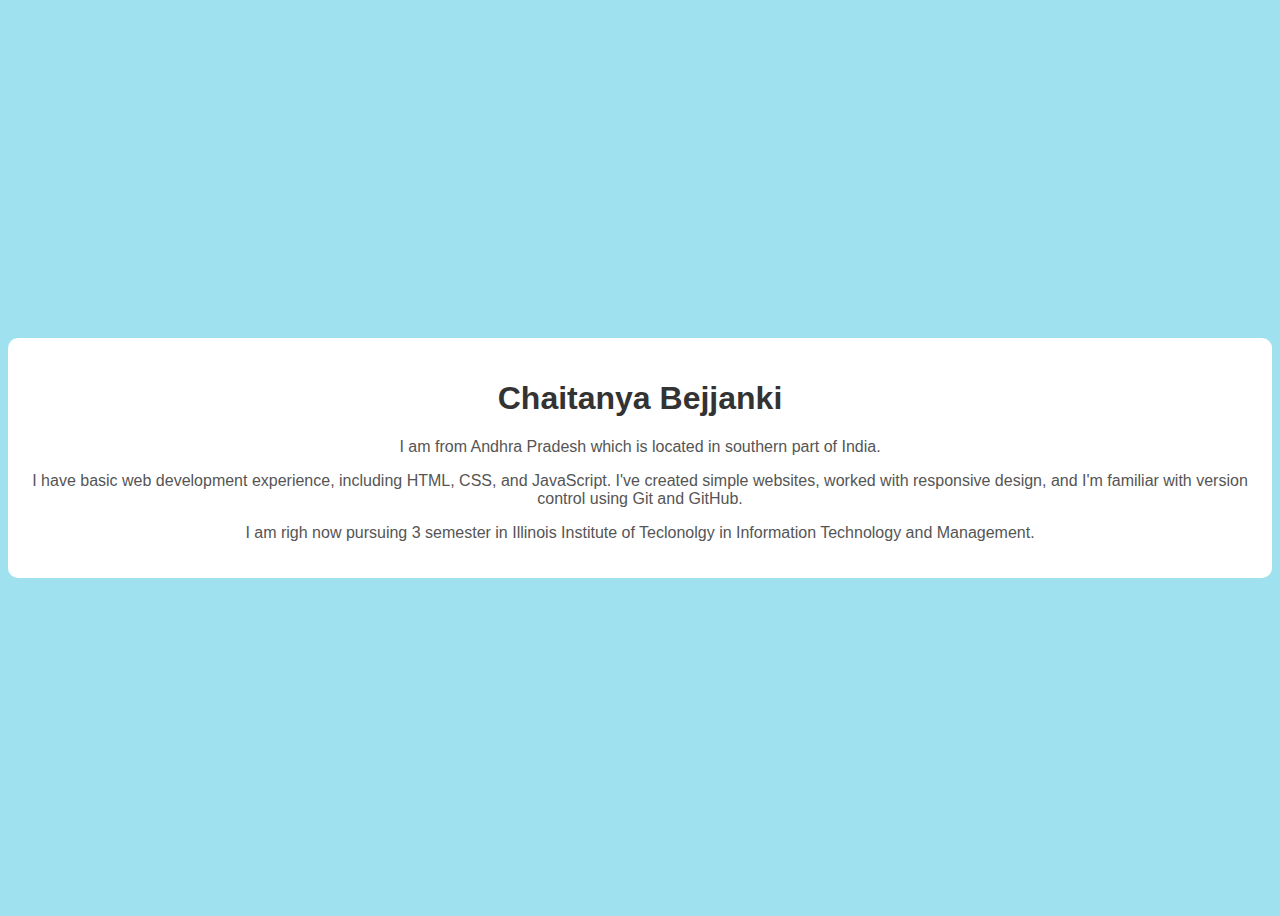
<file: lab01/index.html>
<!DOCTYPE html>
<html lang="en">
<head>
    <meta charset="UTF-8">
    <meta name="viewport" content="width=device-width, initial-scale=1.0">
    <title>Lab -01 Practice Assignment</title>
    <link rel="stylesheet" href="style.css">
</head>
<body>
    <div id="details">
        <h1>Chaitanya Bejjanki</h1>
        <p>I am from Andhra Pradesh which is located in southern part of India.</p>
        <p>I have basic web development experience, including HTML, CSS, and JavaScript. I've created simple websites, worked with responsive design, and I'm familiar with version control using Git and GitHub.</p>
        <p>I am righ now pursuing 3 semester in Illinois Institute of Teclonolgy in Information Technology and Management.</p>
    </div>
</body>
</html>
</file>
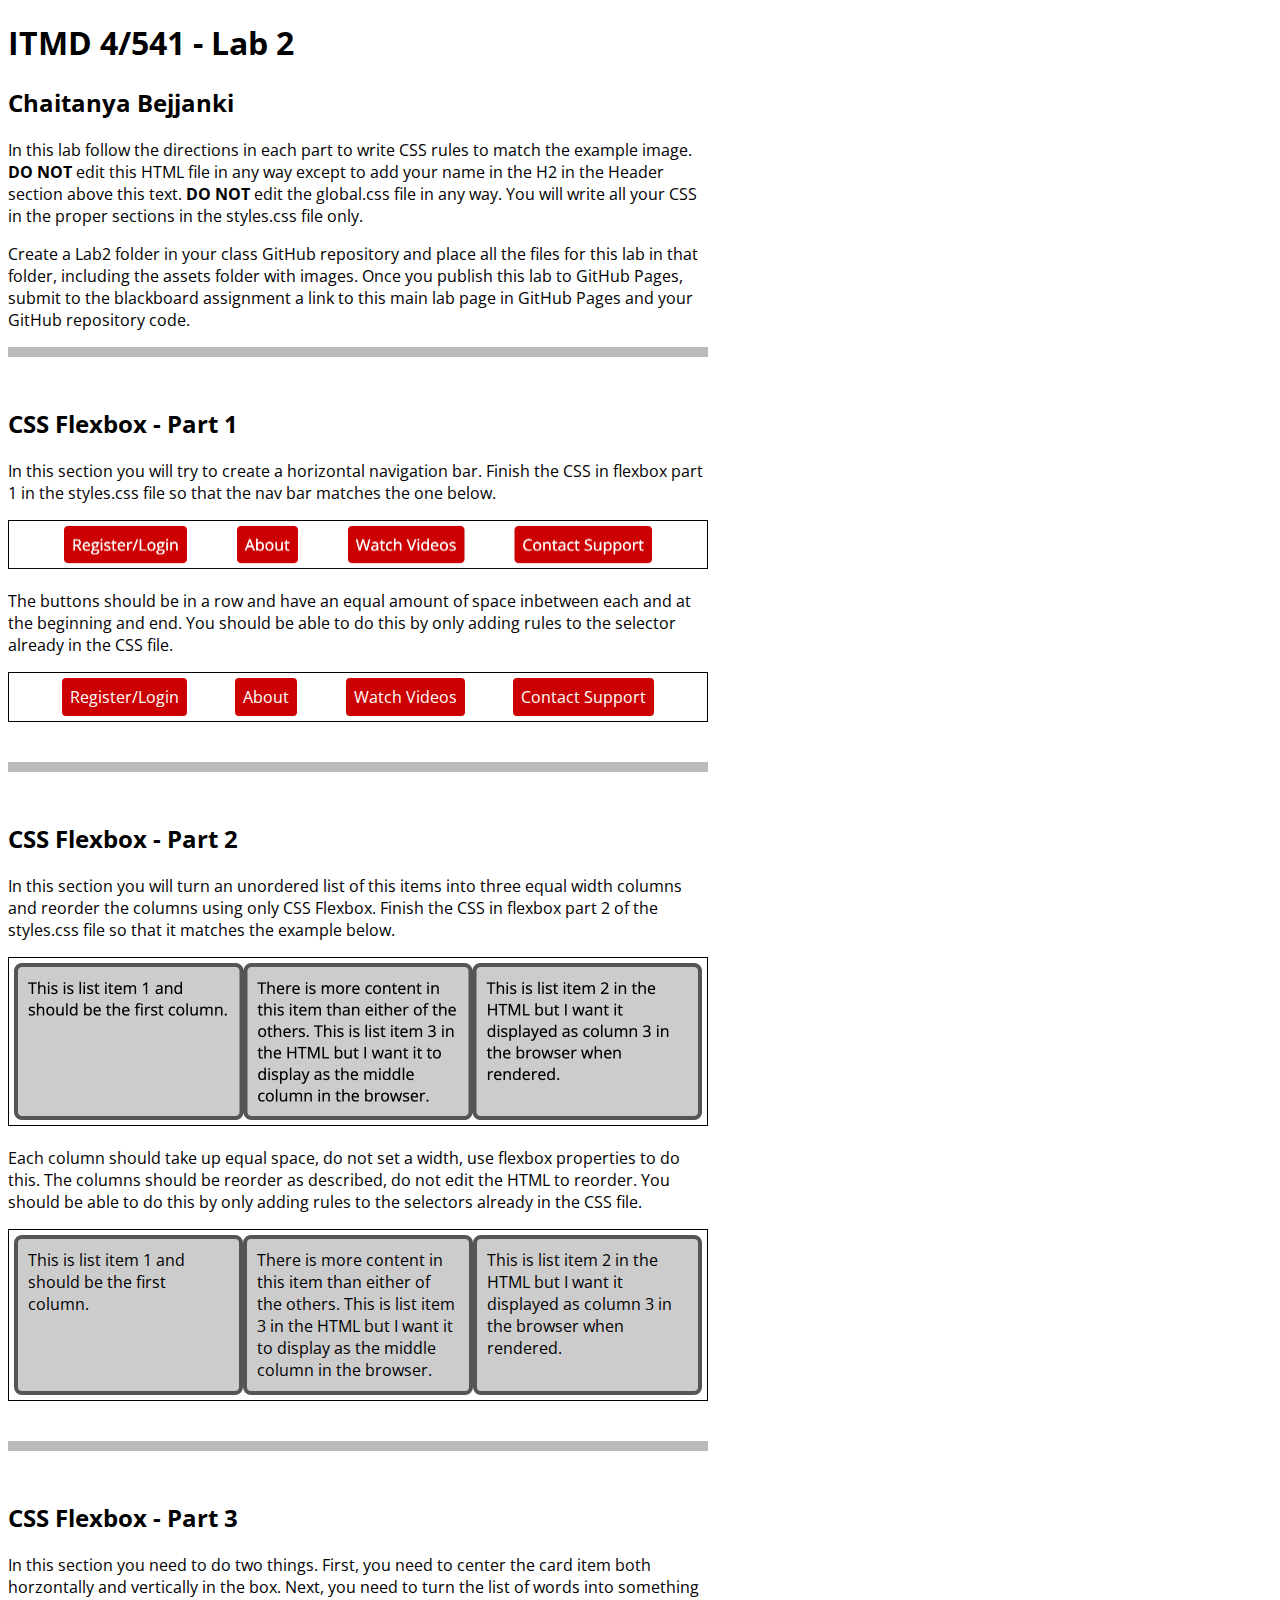
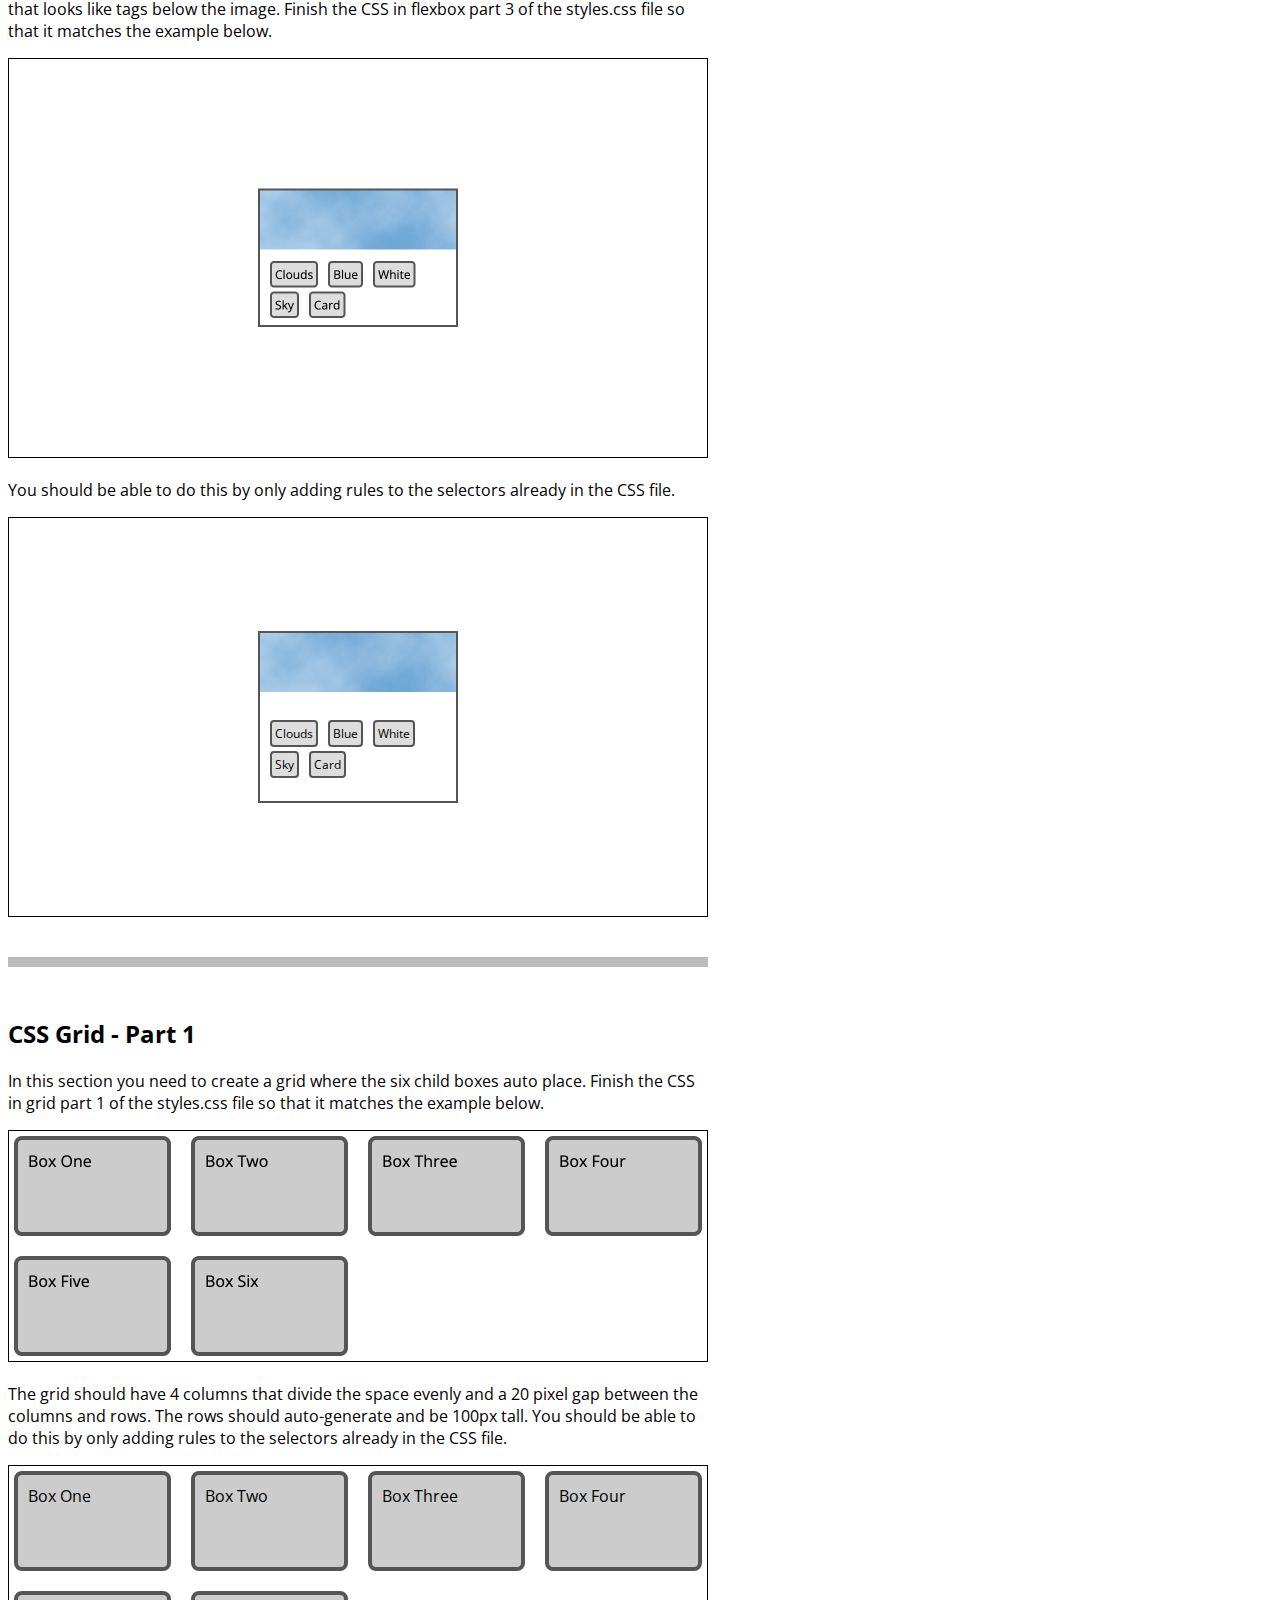
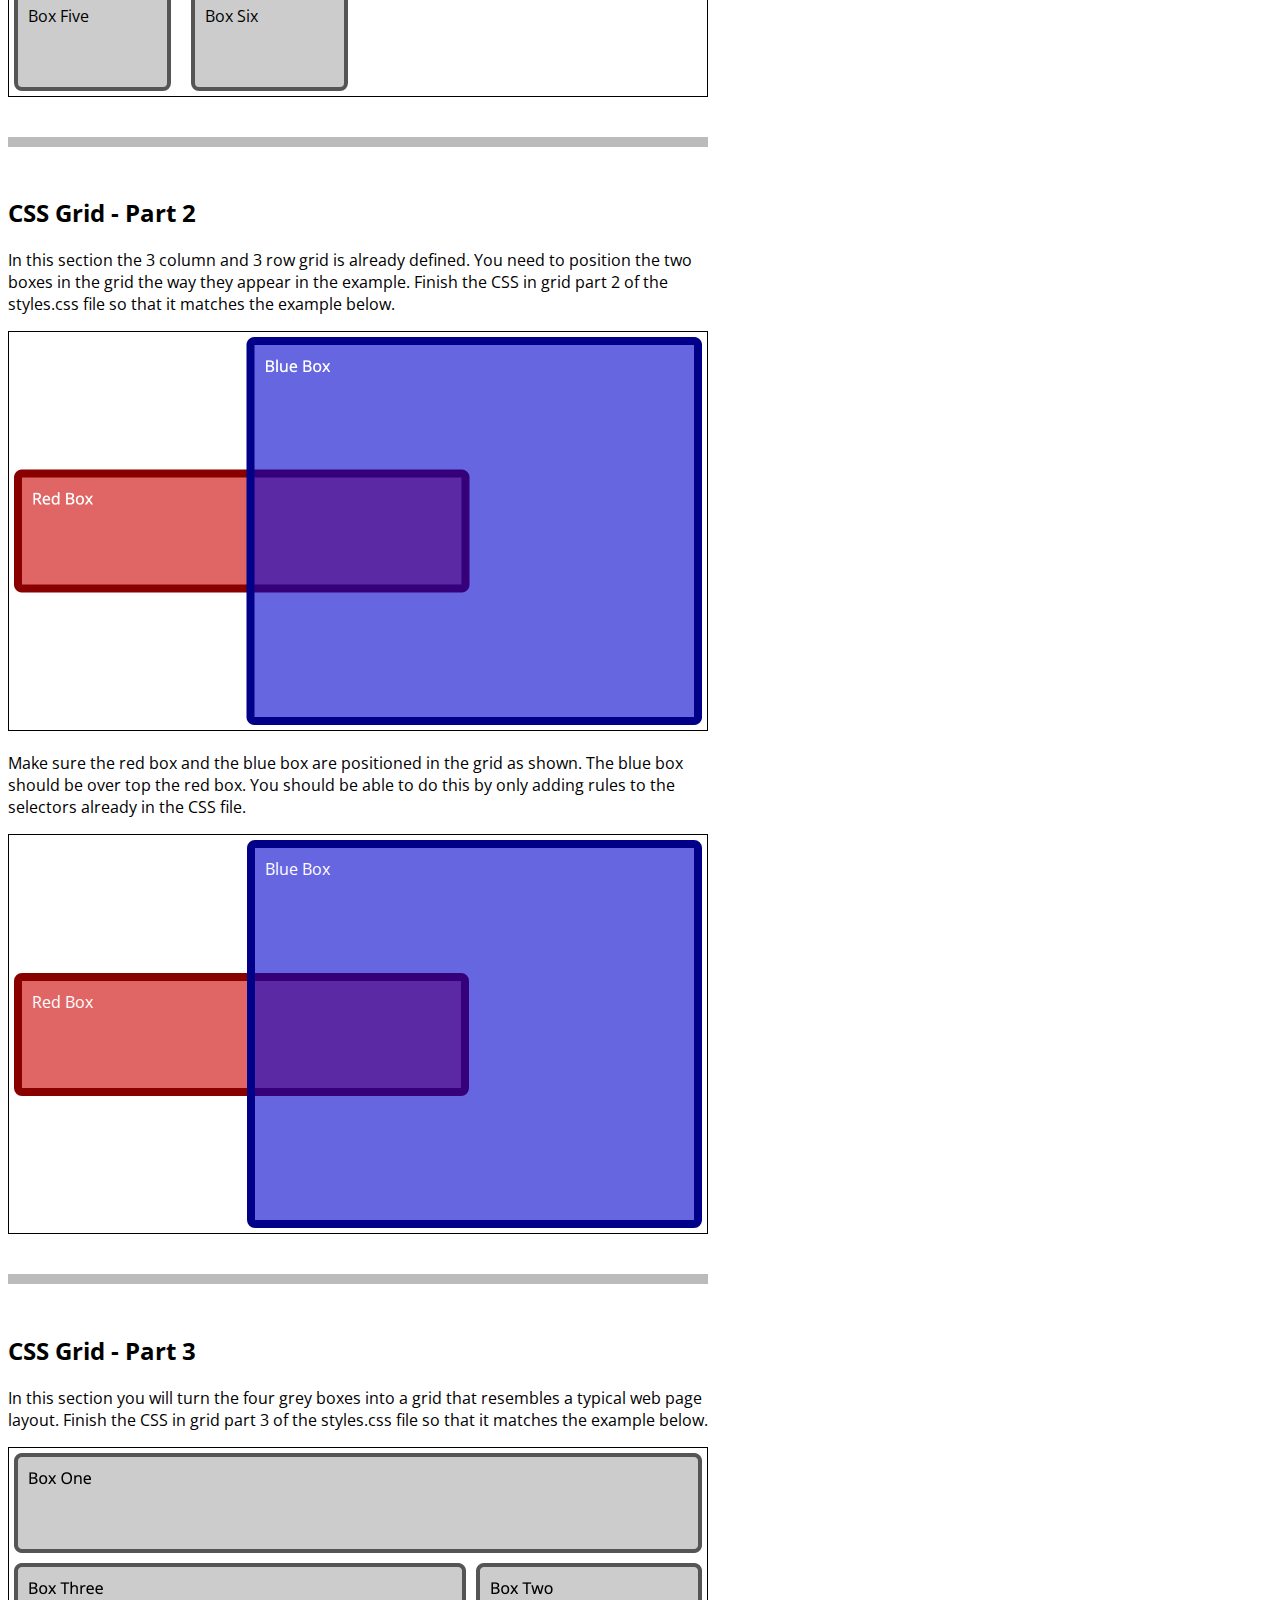
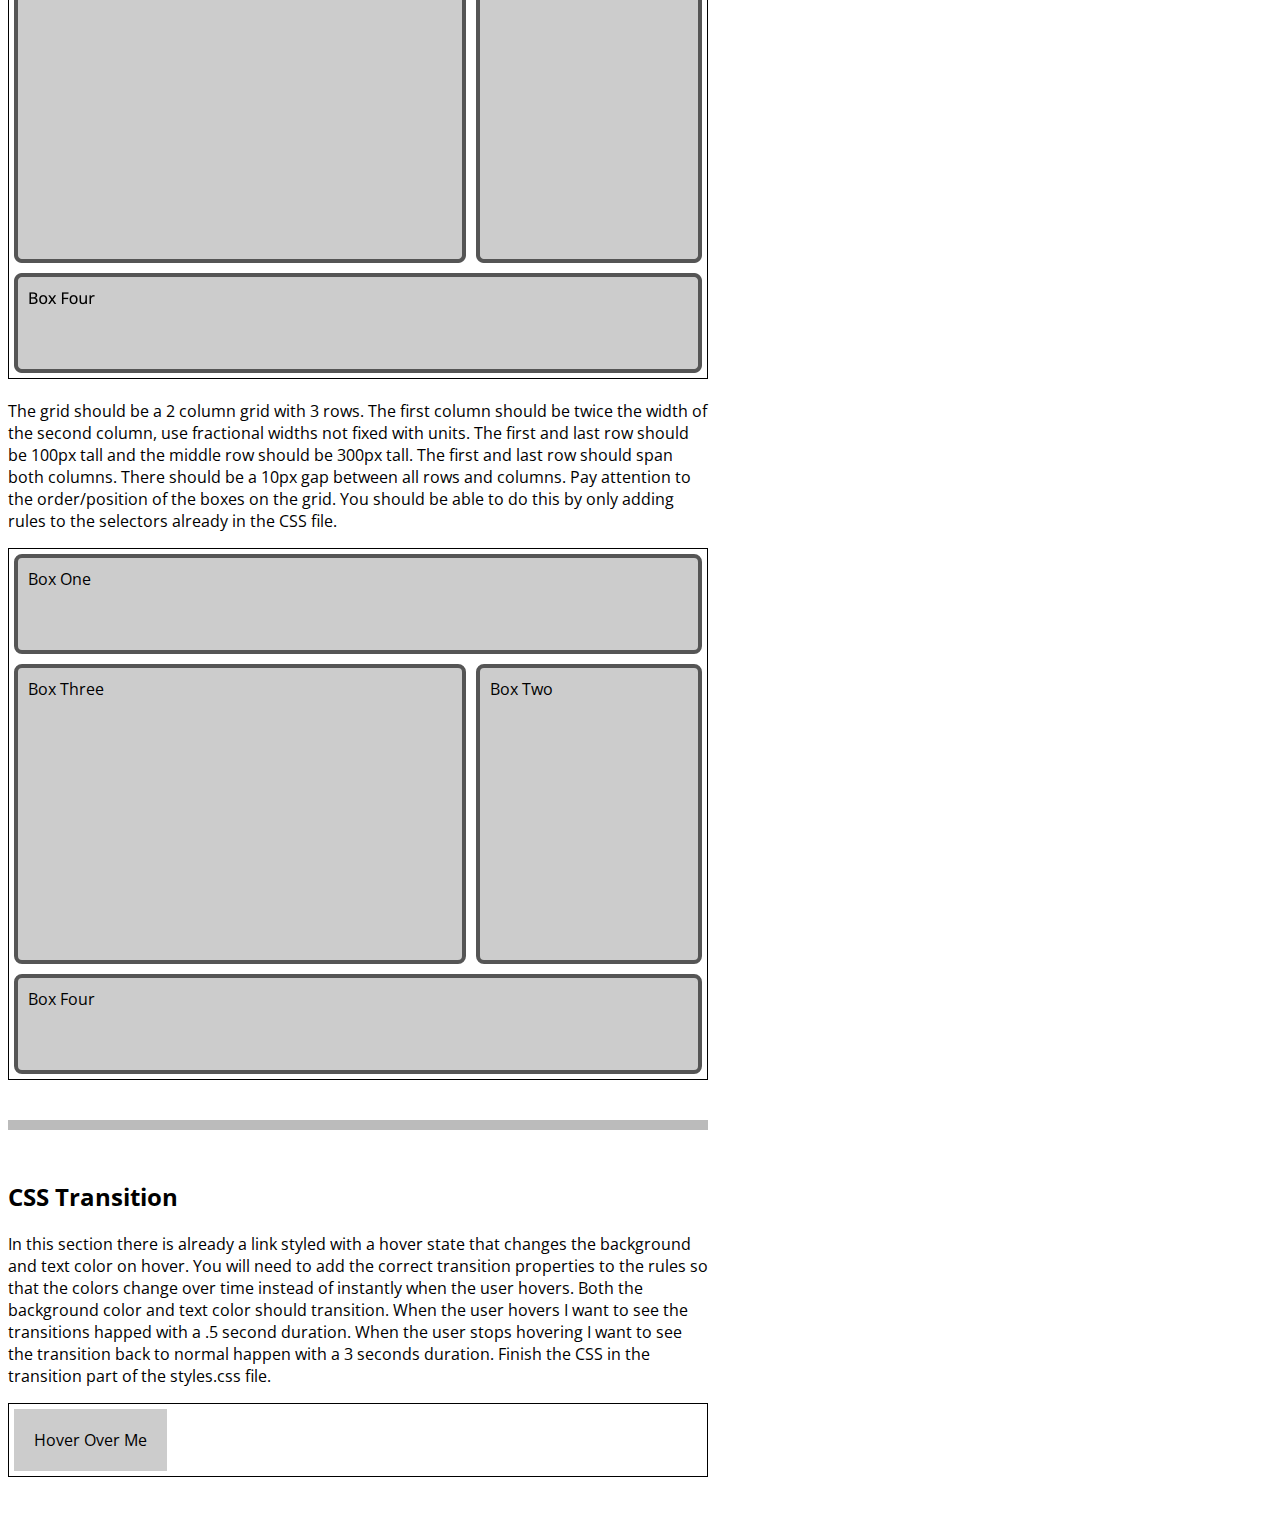
<file: lab02/index.html>
<!DOCTYPE html>
<html lang="en">
<head>
  <meta charset="UTF-8">
  <meta http-equiv="X-UA-Compatible" content="IE=edge">
  <meta name="viewport" content="width=device-width, initial-scale=1.0">
  <title>ITMD 4/541 - Lab 2</title>
  <link rel="preconnect" href="https://fonts.googleapis.com">
  <link rel="preconnect" href="https://fonts.gstatic.com" crossorigin>
  <link href="https://fonts.googleapis.com/css2?family=Open+Sans:ital,wght@0,400;0,700;1,400&display=swap" rel="stylesheet">
  <link href="assets/global.css" rel="stylesheet">
  <link href="styles.css" rel="stylesheet">
</head>
<body>
  <header class="w700">
    <h1>ITMD 4/541 - Lab 2</h1>
    <h2>Chaitanya Bejjanki</h2>
    <p>In this lab follow the directions in each part to write CSS rules to match the example image. <strong>DO NOT</strong> edit this HTML file in any way except to add your name in the H2 in the Header section above this text. <strong>DO NOT</strong> edit the global.css file in any way. You will write all your CSS in the proper sections in the styles.css file only.</p>
    <p>Create a Lab2 folder in your class GitHub repository and place all the files for this lab in that folder, including the assets folder with images. Once you publish this lab to GitHub Pages, submit to the blackboard assignment a link to this main lab page in GitHub Pages and your GitHub repository code.</p>
  </header>
  <section id="flex-section1" class="w700">
    <h2>CSS Flexbox - Part 1</h2>
    <p>In this section you will try to create a horizontal navigation bar. Finish the CSS in flexbox part 1 in the styles.css file so that the nav bar matches the one below.</p>
    <img src="assets/flex-p1.png" alt="flexbox part 1 example" width="700">
    <p>The buttons should be in a row and have an equal amount of space inbetween each and at the beginning and end. You should be able to do this by only adding rules to the selector already in the CSS file.</p>
    <div class="box">
      <nav>
        <ul>
          <li><a class="btn" href="#/register">Register/Login</a></li>
          <li><a class="btn" href="#/about">About</a></li>
          <li><a class="btn" href="#/videos">Watch Videos</a></li>
          <li><a class="btn" href="#/support">Contact Support</a></li>
        </ul>
      </nav>
    </div>
  </section>
  <section id="flex-section2" class="w700">
    <h2>CSS Flexbox - Part 2</h2>
    <p>In this section you will turn an unordered list of this items into three equal width columns and reorder the columns using only CSS Flexbox. Finish the CSS in flexbox part 2 of the styles.css file so that it matches the example below.</p>
    <img src="assets/flex-p2.png" alt="flexbox part 2 example" width="700">
    <p>Each column should take up equal space, do not set a width, use flexbox properties to do this. The columns should be reorder as described, do not edit the HTML to reorder. You should be able to do this by only adding rules to the selectors already in the CSS file.</p>
    <div class="box">
      <nav>
        <ul>
          <li class="greybox item1">This is list item 1 and should be the first column.</li>
          <li class="greybox item2">This is list item 2 in the HTML but I want it displayed as column 3 in the browser when rendered.</li>
          <li class="greybox item3">There is more content in this item than either of the others. This is list item 3 in the HTML but I want it to display as the middle column in the browser.</li>
        </ul>
      </nav>
    </div>
  </section>
  <section id="flex-section3" class="w700">
    <h2>CSS Flexbox - Part 3</h2>
    <p>In this section you need to do two things. First, you need to center the card item both horzontally and vertically in the box. Next, you need to turn the list of words into something that looks like tags below the image. Finish the CSS in flexbox part 3 of the styles.css file so that it matches the example below.</p>
    <img src="assets/flex-p3.png" alt="flexbox part 3 example" width="700">
    <p>You should be able to do this by only adding rules to the selectors already in the CSS file.</p>
    <div class="box h400">
      <div class="card">
        <img src="assets/clouds.jpg" alt="clouds" width="200">
        <div class="tags">
          <ul>
            <li>Clouds</li>
            <li>Blue</li>
            <li>White</li>
            <li>Sky</li>
            <li>Card</li>
          </ul>
        </div>
      </div>
    </div>
  </section>
  <section id="grid-section1" class="w700">
    <h2>CSS Grid - Part 1</h2>
    <p>In this section you need to create a grid where the six child boxes auto place. Finish the CSS in grid part 1 of the styles.css file so that it matches the example below.</p>
    <img src="assets/grid-p1.png" alt="grid part 1 example" width="700">
    <p>The grid should have 4 columns that divide the space evenly and a 20 pixel gap between the columns and rows. The rows should auto-generate and be 100px tall. You should be able to do this by only adding rules to the selectors already in the CSS file.</p>
    <div class="box">
      <div class="grid">
        <div class="greybox">Box One</div>
        <div class="greybox">Box Two</div>
        <div class="greybox">Box Three</div>
        <div class="greybox">Box Four</div>
        <div class="greybox">Box Five</div>
        <div class="greybox">Box Six</div>
      </div>
    </div>
    </div>
  </section>
  <section id="grid-section2" class="w700">
    <h2>CSS Grid - Part 2</h2>
    <p>In this section the 3 column and 3 row grid is already defined. You need to position the two boxes in the grid the way they appear in the example. Finish the CSS in grid part 2 of the styles.css file so that it matches the example below.</p>
    <img src="assets/grid-p2.png" alt="grid part 2 example" width="700">
    <p>Make sure the red box and the blue box are positioned in the grid as shown. The blue box should be over top the red box. You should be able to do this by only adding rules to the selectors already in the CSS file.</p>
    <div class="box h400">
      <div class="grid">
        <div class="gridboxblue">Blue Box</div>
        <div class="gridboxred">Red Box</div>
      </div>
    </div>
    </div>
  </section>
  <section id="grid-section3" class="w700">
    <h2>CSS Grid - Part 3</h2>
    <p>In this section you will turn the four grey boxes into a grid that resembles a typical web page layout. Finish the CSS in grid part 3 of the styles.css file so that it matches the example below.</p>
    <img src="assets/grid-p3.png" alt="grid part 3 example" width="700">
    <p>The grid should be a 2 column grid with 3 rows. The first column should be twice the width of the second column, use fractional widths not fixed with units. The first and last row should be 100px tall and the middle row should be 300px tall. The first and last row should span both columns. There should be a 10px gap between all rows and columns. Pay attention to the order/position of the boxes on the grid. You should be able to do this by only adding rules to the selectors already in the CSS file.</p>
    <div class="box">
      <div class="grid">
        <div class="greybox box1">Box One</div>
        <div class="greybox box2">Box Two</div>
        <div class="greybox box3">Box Three</div>
        <div class="greybox box4">Box Four</div>
      </div>
    </div>
    </div>
  </section>
  <section id="transition-section" class="w700">
    <h2>CSS Transition</h2>
    <p>In this section there is already a link styled with a hover state that changes the background and text color on hover. You will need to add the correct transition properties to the rules so that the colors change over time instead of instantly when the user hovers. Both the background color and text color should transition. When the user hovers I want to see the transitions happed with a .5 second duration. When the user stops hovering I want to see the transition back to normal happen with a 3 seconds duration. Finish the CSS in the transition part of the styles.css file.</p>
    <div class="box">
      <a href="#">Hover Over Me</a>
    </div>
    </div>
  </section>
</body>
</html>
</file>
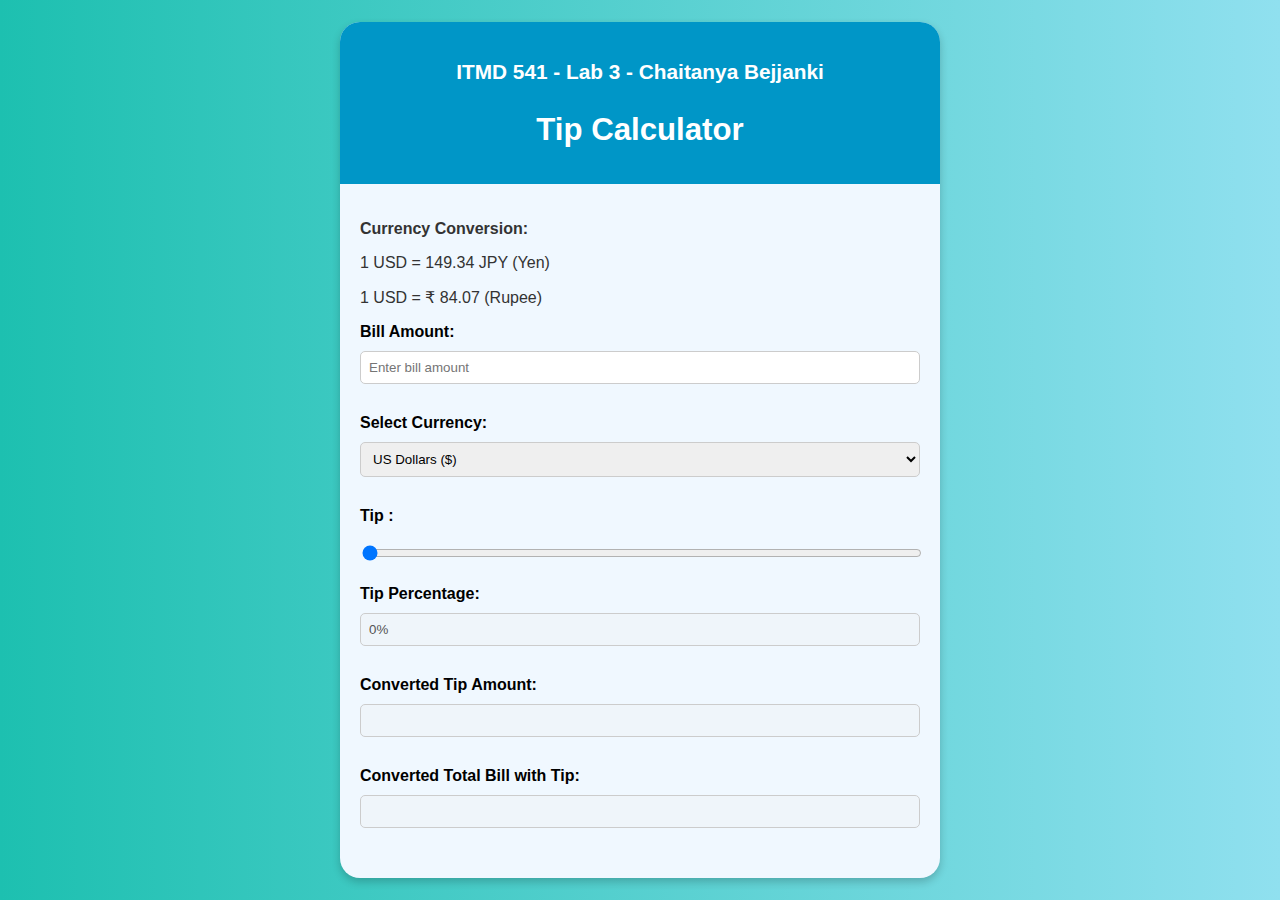
<file: lab03/index.html>
<!DOCTYPE html>
<html lang="en">

<head>
    <meta charset="UTF-8">
    <meta name="viewport" content="width=device-width, initial-scale=1.0">
    <title>Tip Calculator</title>
    <link rel="stylesheet" href="style.css">
</head>

<body>
    <div class="tip-calculator-container">
        <header>
            <h4>ITMD 541 - Lab 3 - Chaitanya Bejjanki</h4>
            <h2>Tip Calculator</h2>
        </header>
        <div class="content">
            <p class="conversion-info">Currency Conversion:</p>
            <p>1 USD = 149.34 JPY (Yen)</p>
            <p>1 USD = ₹ 84.07 (Rupee)</p>
            <form id="tipForm">
                <div class="form-group">
                    <label for="billTotal">Bill Amount:</label>
                    <input type="text" id="billTotal" placeholder="Enter bill amount">
                    <p id="error-message" class="error-message"></p>
                </div>

                <div class="form-group">
                    <label for="currency">Select Currency:</label>
                    <select id="currency">
                        <option value="usd" selected>US Dollars ($)</option>
                        <option value="inr">Indian Rupees (₹)</option>
                        <option value="yen">Japanese Yen (¥)</option>
                    </select>
                </div>

                <div class="form-group">
                    <label for="tipPercentage">Tip :</label>
                    <input type="range" id="tipPercentage" min="0" max="100" value="0">
                </div>

                <div class="form-group">
                    <label for="tipPercentageValue">Tip Percentage:</label>
                    <input type="text" id="tipPercentageDisplay" value="0%" disabled>
                </div>

                <div class="form-group">
                    <label for="tipAmount">Converted Tip Amount:</label>
                    <input type="text" id="tipAmount" disabled>
                </div>

                <div class="form-group">
                    <label for="totalWithTip">Converted Total Bill with Tip:</label>
                    <input type="text" id="totalWithTip" disabled>
                </div>
            </form>
        </div>
    </div>
    <script src="script.js"></script>
</body>

</html>
</file>
<file: lab01/style.css>
body {
    font-family: Arial, sans-serif;
    background-color: #9fe1ee;
    display: flex;
    justify-content: center;
    align-items: center;
    height: 100vh;
}

#details {
    background-color: rgb(255, 255, 255);
    padding: 20px;
    border-radius: 10px;
    text-align: center;
}

h1 {
    color: #333333;
}

p {
    color: #555555;
}
</file>
<file: lab02/assets/global.css>
/* Global CSS - Do Not Edit */

* {
  box-sizing: border-box;
  font-family: 'Open Sans', sans-serif;
}

section {
  padding: 30px 0 40px;
  border-top: 10px solid #bbb;
}

.btn {
  background-color: #cc0000;
  padding: 8px;
  color: #fff;
  display: inline-block;
  text-decoration: none;
  border-radius: 4px;
  font-size: 1rem;
}

.box {
  border: 1px solid #000;
  padding: 5px;
}

img {
  max-width: 100%;
}

.w700 {
  width: 700px;
}

.h500 {
  height: 500px;
}

.h400 {
  height: 400px;
}

.greybox {
  background-color: #ccc;
  color: #000;
  padding: 10px;
  border: 4px solid #555;
  border-radius: 8px;
}

.gridboxblue {
  background-color:rgba(0,0,204,.6);
  color: #fff;
  padding: 10px;
  border: 8px solid #000088;
  border-radius: 8px;
}

.gridboxred {
  background-color: rgba(204,0,0,.6);
  color: #fff;
  padding: 10px;
  border: 8px solid #880000;
  border-radius: 8px;
}

.card {
  width: 200px;
  border: 2px solid #555;
}

.tags {
  padding: 5px;
}

.tags li {
  background-color: #ddd;
  color: #000;
  padding: 3px;
  border: 2px solid #555;
  border-radius: 4px;
  font-size: .75rem;
  margin: 2px 5px;
}

#grid-section2 .grid {
	display: grid;
	grid-template-columns: 1fr 1fr 1fr;
	grid-template-rows: 1fr 1fr 1fr;
	grid-gap: 10px;
  height: 100%;
}
</file>
<file: lab02/styles.css>
/* Flexbox Part 1 */

#flex-section1 ul {
	/* display: flex; */
	display: flex;
	margin:0;
	padding:0;
	justify-content:space-evenly;
	list-style-type: none;
	/* height:auto; */
	/* padding: 5px; */
	/* margin: 0; */
}

/* end Flexbox Part 1 */


/* Flexbox Part 2 */

#flex-section2 ul {
	display: flex;
	flex-direction: row;
	margin:0;
	padding:0;
    list-style-type: none;
	justify-content: space-between;
}

#flex-section2 li {
	/* justify-content: baseline; */
	flex: 1 0 0;
	/* padding: 10px; */
	box-sizing: border-box;

}

#flex-section2 .item1 {
	order:1;

}

#flex-section2 .item2 {
	order:3;

}

#flex-section2 .item3 {
	order:2;

}

/* end Flexbox Part 2 */


/* Flexbox Part 3 */

#flex-section3 .box {
	
	/* align-items: center; */
	display: flex;
	justify-content: center;
    align-items: center;
}

#flex-section3 .tags ul {
	display: flex;
	flex-wrap: wrap;
	/* justify-content: space-around; */
	/* align-items: left; */
	list-style-type: none;
	/* gap: 10px; */
	padding: 0;

}

/* end Flexbox Part 3 */


/* Grid Part 1 */

#grid-section1 .grid {
	display: grid;
	grid-template-columns: repeat(4, 1fr);
    gap: 20px;
	/* height: 100px; */

}
#grid-section1 .grid div{
	height: 100px;
}
/* end Grid Part 1 */


/* Grid Part 2 */

#grid-section2 .gridboxblue {
	order: 2; 
    grid-area: 1 / 2 / 4 / 4; 
}

#grid-section2 .gridboxred {
	order: 1; 
    grid-area: 2 / 1 / 3 / 3; 
}

/* end Grid Part 2 */


/* Grid Part 3 */

#grid-section3 .grid {
	display: grid;
    grid-template-columns: 2fr 1fr;
    grid-template-rows: 100px 300px 100px;
    gap: 10px;

}

#grid-section3 .box1 {
	grid-column: span 2;
	order: 1;
}

#grid-section3 .box2 {
	order: 3;

}

#grid-section3 .box3 {

	order: 2;
}

#grid-section3 .box4 {
	grid-column: span 2;
	order:4;
}

/* end Grid Part 3 */


/* Transition Part */

#transition-section .box a {
	display: inline-block;
	background-color: #ccc;
	color: #000;
	padding: 20px;
	text-decoration: none;


}

#transition-section .box a:hover {
	background-color: #cc0000;
	color: #fff;

}
#transition-section .box a {
	transition: background-color 3s, color 3s;
}
	  
#transition-section .box a:hover {
    transition: background-color 0.5s, color 0.5s;
}
	  


/* end Transition Part */
</file>
<file: lab03/style.css>
body {
    font-family: 'Open Sans', sans-serif;
    background: linear-gradient(to right, #1dc0b0, #90e0ef);
    color: #333;
    margin: 0;
    padding: 0;
    display: flex;
    justify-content: center;
    align-items: center;
    min-height: 100vh;
}

.tip-calculator-container {
    width: 90%;
    max-width: 600px;
    background-color: aliceblue;
    border-radius: 20px;
    box-shadow: 0 4px 8px rgba(0, 0, 0, 0.2);
    overflow: hidden;
}

header {
    background-color: #0096c7;
    color: #ffffff;
    padding: 10px;
    text-align: center;
    font-size: 1.3em;
    font-weight: bold;
}

.content {
    padding: 20px;
}

.conversion-info {
    font-weight: bold;
    margin-bottom: 15px;
    color: #333;
}

.form-group {
    margin-bottom: 20px;
}

label {
    display: block;
    margin-bottom: 10px;
    font-weight: bold;
    color: black;
}

input[type="text"],
select {
    width: 100%;
    padding: 8px;
    margin-bottom: 10px;
    border: 1px solid #ccc;
    border-radius: 5px;
    box-sizing: border-box;
    transition: border 0.3s, box-shadow 0.3s;
}

input[type="text"]:focus,
select:focus {
    border: 2px solid #0096c7;
    outline: none;
    box-shadow: 0 0 8px rgba(0, 150, 199, 0.5);
}

input[type="range"] {
    width: 100%;
    margin-top: 10px;
    cursor: pointer;
}

input[type="range"]::-webkit-slider-thumb {
    background: #0096c7;
    border: 2px solid #1dc0b0;
    height: 25px;
    width: 25px;
    border-radius: 50%;
    cursor: pointer;
    -webkit-appearance: none;
}

input[type="range"]::-moz-range-thumb {
    background: #1dc0b0;
    border: 2px solid #0096c7;
    height: 25px;
    width: 25px;
    border-radius: 50%;
    cursor: pointer;
}

#error-message {
    color: #e63946;
    font-size: 0.9em;
    margin-top: 5px;
}

button#clearButton {
    width: 100%;
    padding: 15px;
    background-color: #0096c7;
    color: white;
    border: none;
    border-radius: 10px;
    cursor: pointer;
    font-size: 1em;
    transition: background-color 0.3s, box-shadow 0.3s;
}

button#clearButton:hover {
    background-color: #0077b6;
    box-shadow: 0 5px 15px rgba(0, 0, 0, 0.2);
}
</file>
